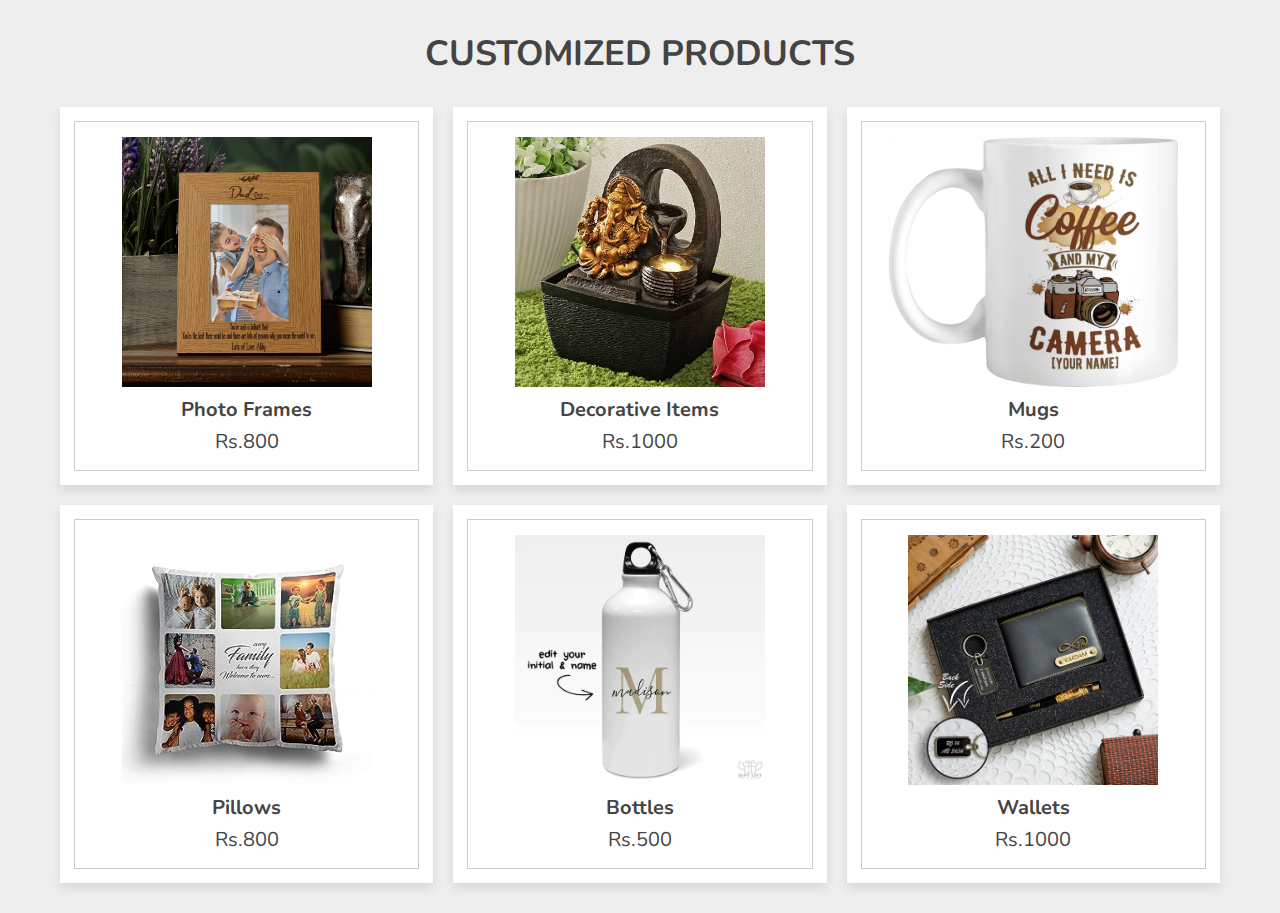
<file: category.html>
<!DOCTYPE html>
<html lang="en">
  <head>
    <meta charset="UTF-8" />
    <meta http-equiv="X-UA-Compatible" content="IE=edge" />
    <meta name="viewport" content="width=device-width, initial-scale=1.0" />

    <!-- font awesome cdn link  -->
    <link
      rel="stylesheet"
      href="https://cdnjs.cloudflare.com/ajax/libs/font-awesome/5.15.4/css/all.min.css"
    />

    <!-- custom css file link  -->
    <link rel="stylesheet" href="./category.css" />

    <!-- custom js file link  -->
    <script src="./category.js" defer></script>
  </head>
  <body>
    <div class="container">
      <h3 class="title">customized products</h3>

      <div class="products-container">
        <div class="product" data-name="p-1">
          <img
            src="./3d-background-with-valentines-day-sale/image-1.jpg"
            alt=""
          />
          <h3>photo frames</h3>
          <div class="price">Rs.800</div>
        </div>

        <div class="product" data-name="p-2">
          <img
            src="./3d-background-with-valentines-day-sale/image-2.avif"
            alt=""
          />
          <h3>Decorative items</h3>
          <div class="price">Rs.1000</div>
        </div>

        <div class="product" data-name="p-3">
          <img
            src="./3d-background-with-valentines-day-sale/mug-1.jpg"
            alt=""
          />
          <h3>mugs</h3>
          <div class="price">Rs.200</div>
        </div>

        <div class="product" data-name="p-4">
          <img
            src="./3d-background-with-valentines-day-sale/image-4.jpg"
            alt=""
          />
          <h3>Pillows</h3>
          <div class="price">Rs.800</div>
        </div>

        <div class="product" data-name="p-5">
          <img
            src="./3d-background-with-valentines-day-sale/image-5.webp"
            alt=""
          />
          <h3>Bottles</h3>
          <div class="price">Rs.500</div>
        </div>

        <div class="product" data-name="p-6">
          <img
            src="./3d-background-with-valentines-day-sale/imag-6.jpg"
            alt=""
          />
          <h3>Wallets</h3>
          <div class="price">Rs.1000</div>
        </div>
      </div>
    </div>

    <div class="products-preview">
      <div class="preview" data-target="p-1">
        <i class="fas fa-times"></i>
        <img src="3d-background-with-valentines-day-sale/image-1.jpg" alt="" />
        <h3>photo frames</h3>
        <div class="stars">
          <i class="fas fa-star"></i>
          <i class="fas fa-star"></i>
          <i class="fas fa-star"></i>
          <i class="fas fa-star"></i>
          <i class="fas fa-star-half-alt"></i>
          <span>( 250 )</span>
        </div>
        <p>
          These frames are typically tailored to a specific theme, style,
          occasion, or individual preferences. They are often used as decorative
          items or gifts and allow individuals to showcase their cherished
          memories in a unique and creative way.
        </p>
        <div class="price">Rs.800</div>
        <div class="buttons">
          <a href="#" class="buy">buy now</a>
          <a href="#" class="cart">add to cart</a>
        </div>
      </div>

      <div class="preview" data-target="p-2">
        <i class="fas fa-times"></i>
        <img
          src="./3d-background-with-valentines-day-sale/image-2.avif"
          alt=""
        />
        <h3>Decorative items</h3>
        <div class="stars">
          <i class="fas fa-star"></i>
          <i class="fas fa-star"></i>
          <i class="fas fa-star"></i>
          <i class="fas fa-star"></i>
          <i class="fas fa-star-half-alt"></i>
          <span>( 250 )</span>
        </div>
        <p>
          Customized decorative items are personalized and often handcrafted or
          designed pieces that are used to enhance the aesthetic appeal of
          interior spaces.
        </p>
        <div class="price">Rs.1000</div>
        <div class="buttons">
          <a href="#" class="buy">buy now</a>
          <a href="#" class="cart">add to cart</a>
        </div>
      </div>

      <div class="preview" data-target="p-3">
        <i class="fas fa-times"></i>
        <img
          src="./3d-background-with-valentines-day-sale/image-3.jpg"
          alt=""
        />
        <h3>mugs</h3>
        <div class="stars">
          <i class="fas fa-star"></i>
          <i class="fas fa-star"></i>
          <i class="fas fa-star"></i>
          <i class="fas fa-star"></i>
          <i class="fas fa-star-half-alt"></i>
          <span>( 250 )</span>
        </div>
        <p>
          Customized mugs are personalized drinking vessels that have been
          tailored to an individual's preferences, style, or a specific theme.
        </p>
        <div class="price">Rs.200</div>
        <div class="buttons">
          <a href="#" class="buy">buy now</a>
          <a href="#" class="cart">add to cart</a>
        </div>
      </div>

      <div class="preview" data-target="p-4">
        <i class="fas fa-times"></i>
        <img
          src="./3d-background-with-valentines-day-sale/image-4.jpg"
          alt=""
        />
        <h3>pillows</h3>
        <div class="stars">
          <i class="fas fa-star"></i>
          <i class="fas fa-star"></i>
          <i class="fas fa-star"></i>
          <i class="fas fa-star"></i>
          <i class="fas fa-star-half-alt"></i>
          <span>( 250 )</span>
        </div>
        <p>
          Customized pillows are personalized and often handcrafted or designed
          cushions that allow individuals to add a personal touch to their
          living spaces.
        </p>
        <div class="price">Rs.800</div>
        <div class="buttons">
          <a href="#" class="buy">buy now</a>
          <a href="#" class="cart">add to cart</a>
        </div>
      </div>

      <div class="preview" data-target="p-5">
        <i class="fas fa-times"></i>
        <img
          src="./3d-background-with-valentines-day-sale/image-5.webp"
          alt=""
        />
        <h3>Bottles</h3>
        <div class="stars">
          <i class="fas fa-star"></i>
          <i class="fas fa-star"></i>
          <i class="fas fa-star"></i>
          <i class="fas fa-star"></i>
          <i class="fas fa-star-half-alt"></i>
          <span>( 250 )</span>
        </div>
        <p>
          Customized bottles refer to personalized drink containers that are
          tailored to individual preferences, styles, or specific themes.
        </p>
        <div class="price">Rs.500</div>
        <div class="buttons">
          <a href="#" class="buy">buy now</a>
          <a href="#" class="cart">add to cart</a>
        </div>
      </div>

      <div class="preview" data-target="p-6">
        <i class="fas fa-times"></i>
        <img src="./3d-background-with-valentines-day-sale/imag-6.jpg" alt="" />
        <h3>Wallets</h3>
        <div class="stars">
          <i class="fas fa-star"></i>
          <i class="fas fa-star"></i>
          <i class="fas fa-star"></i>
          <i class="fas fa-star"></i>
          <i class="fas fa-star-half-alt"></i>
          <span>( 250 )</span>
        </div>
        <p>
          Customized wallets are personalized and often handcrafted or designed
          wallet accessories that are tailored to an individual's preferences,
          style, or specific needs.
        </p>
        <div class="price">Rs.1000</div>
        <div class="buttons">
          <a href="#" class="buy">buy now</a>
          <a href="#" class="cart">add to cart</a>
        </div>
      </div>
    </div>
  </body>
</html>
</file>
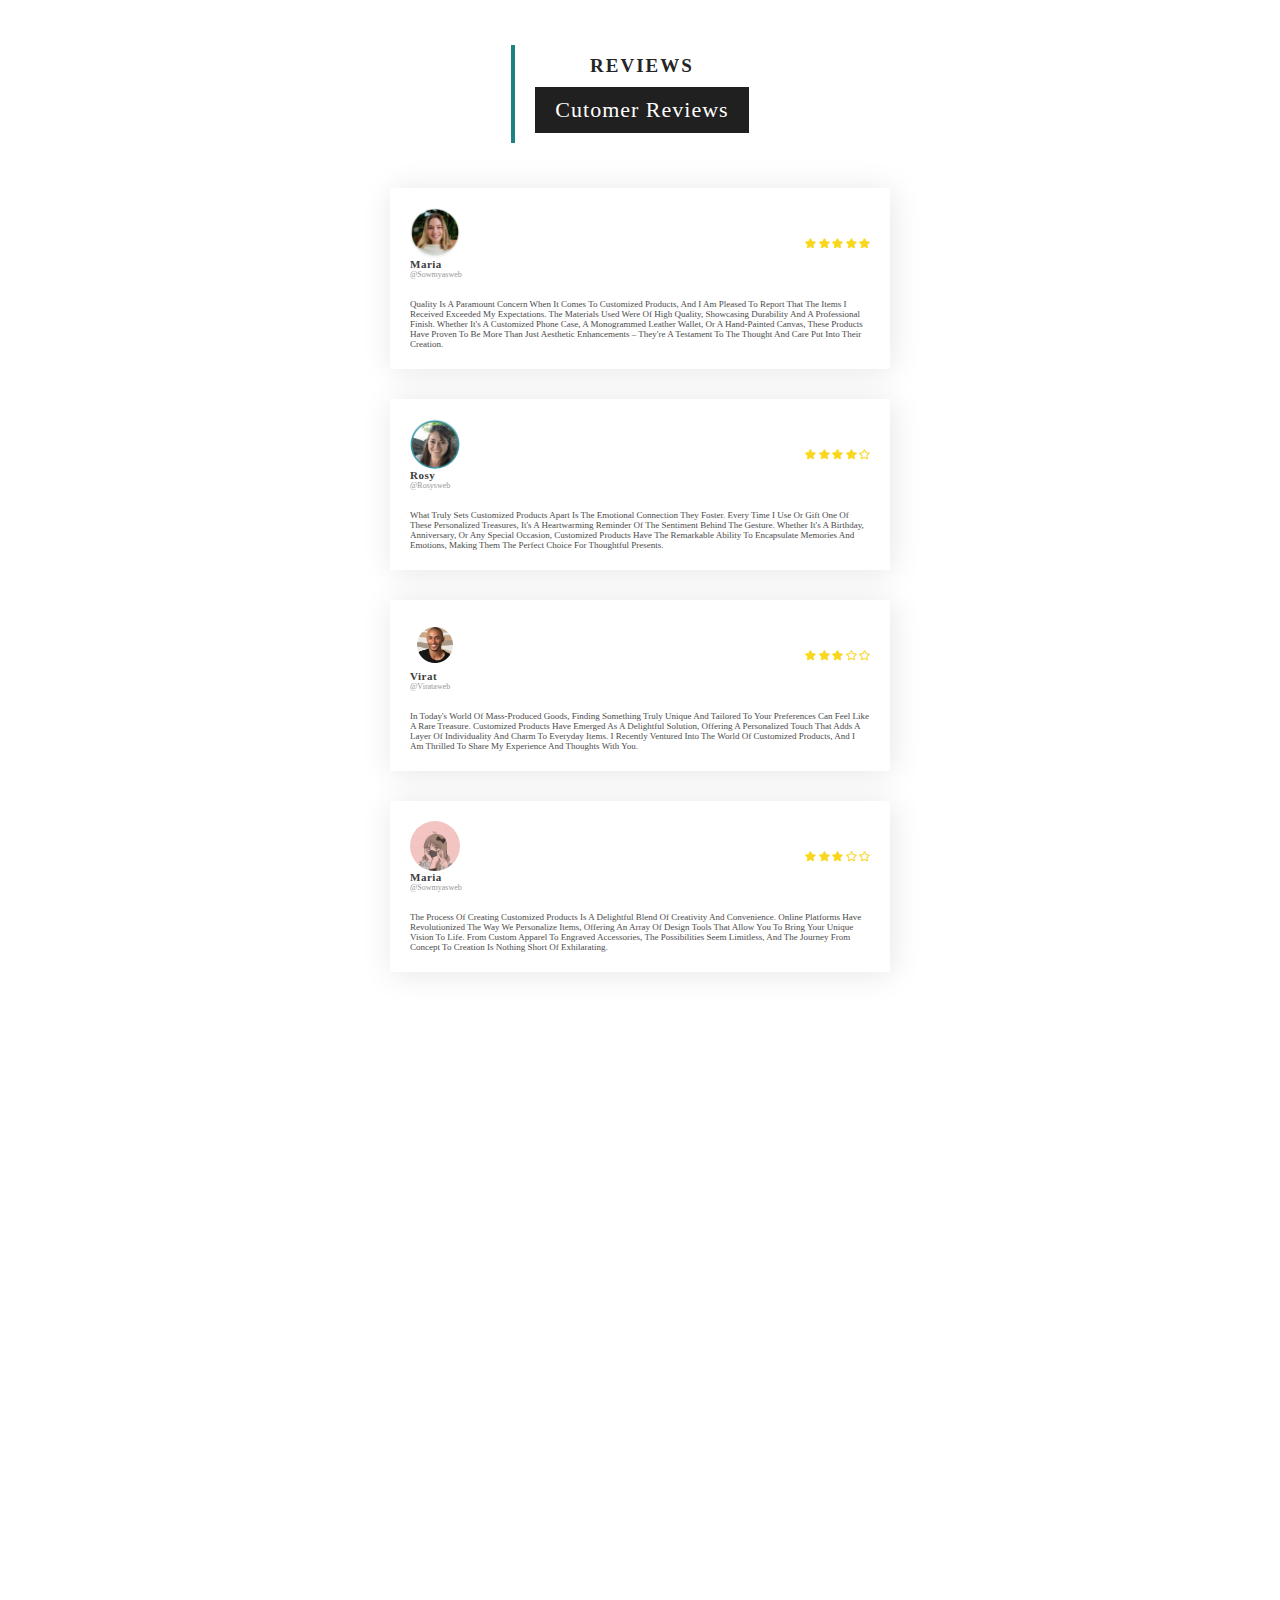
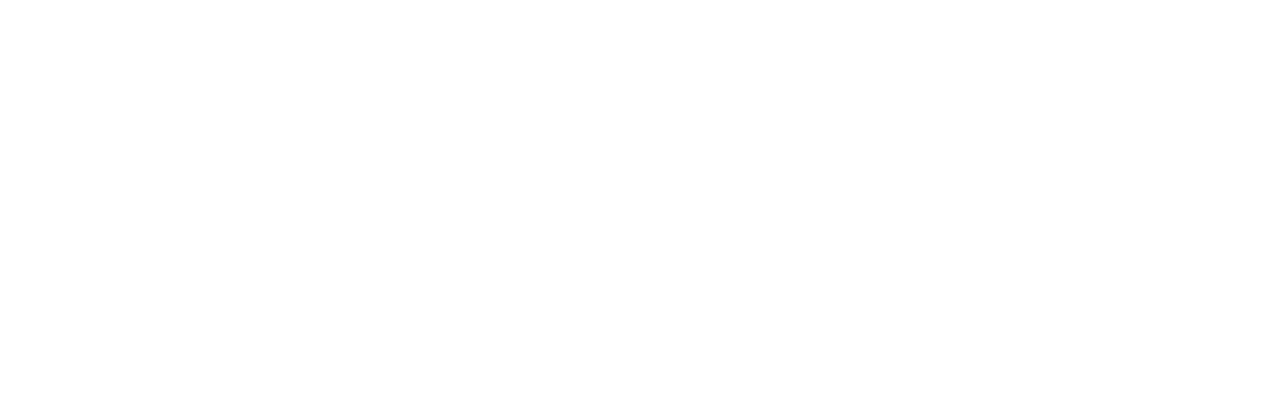
<file: review.html>
<!DOCTYPE html>
<html lang="en">

<head>
  <meta charset="UTF-8">
  <meta name="viewport" content="width=device-width, initial-scale=1.0">
  <title>REVIEW</title>
  <!---css styles-->
  <link rel="stylesheet" href="./cssstyles.css">
  <link rel="shortcut icon" href="./images review-1.jpeg" />
  <link rel="preconnect" href="https://fonts.googleapis.com">
  <link rel="preconnect" href="https://fonts.gstatic.com">
  <link
    href="https://fonts.googleapis.com/css2?family=Lato:ital,wght@0,400;1,300;1,400;1,700&family=Mukta:wght@400;500&family=Open+Sans:ital,wght@1,400;1,500&family=Playfair+Display&display=swap"
    rel="stylesheet">
  <link rel="stylesheet" href="https://cdnjs.cloudflare.com/ajax/libs/font-awesome/5.15.3/css/all.min.css">
</head>

<body>
  <section id="review">
    <div class="heading">
      <span><b>REVIEWS</b></span>
      <h1>cutomer reviews</h1>
    </div>
    <!--box container-->
    <div class="review-box-container">
      <div class="review-box">

        <div class="box-top">
          <div class="profile">
            <div class="profile-img">
              <img src="./3d-background-with-valentines-day-sale/profile-1.png" />
            </div>
            <div class="name-user">
              <strong>Maria</strong>
              <span>@sowmyasweb</span>
            </div>
          </div>
          <!--reviews-->
          <div class="reviews">
            <i class="fas fa-star"></i>
            <i class="fas fa-star"></i>
            <i class="fas fa-star"></i>
            <i class="fas fa-star"></i>
            <i class="fas fa-star"></i>
          </div>

        </div>
        <!--comments-->
        <div class="client-comment">
          <p>Quality is a paramount concern when it comes to customized products, and I am pleased to report that the
            items I received exceeded my expectations.
            The materials used were of high quality, showcasing durability and a professional finish.
            Whether it's a customized phone case, a monogrammed leather wallet, or a hand-painted canvas, these products
            have proven to be more than just aesthetic enhancements – they're a testament to the thought and care put
            into their creation.
          </p>
        </div>
      </div>
    </div>
    <div class="review-box-container">
      <div class="review-box">

        <div class="box-top">
          <div class="profile">
            <div class="profile-img">
              <img src="./3d-background-with-valentines-day-sale/profile-2.png" />
            </div>
            <div class="name-user">
              <strong>rosy</strong>
              <span>@rosysweb</span>
            </div>
          </div>
          <!--reviews-->
          <div class="reviews">
            <i class="fas fa-star"></i>
            <i class="fas fa-star"></i>
            <i class="fas fa-star"></i>
            <i class="fas fa-star"></i>
            <i class="far fa-star"></i>
          </div>

        </div>
        <!--comments-->
        <div class="client-comment">
          <p>What truly sets customized products apart is the emotional connection they foster.
            Every time I use or gift one of these personalized treasures, it's a heartwarming reminder of the sentiment
            behind the gesture.
            Whether it's a birthday, anniversary, or any special occasion, customized products have the remarkable
            ability to encapsulate memories and emotions,
            making them the perfect choice for thoughtful presents.
          </p>
        </div>
      </div>
    </div>
    <div class="review-box-container">
      <div class="review-box">
        <div class="box-top">
          <div class="profile">
            <div class="profile-img">
              <img src="./3d-background-with-valentines-day-sale/profile-3.webp" />
            </div>
            <div class="name-user">
              <strong>Virat</strong>
              <span>@Virataweb</span>
            </div>
          </div>
          <!--reviews-->
          <div class="reviews">
            <i class="fas fa-star"></i>
            <i class="fas fa-star"></i>
            <i class="fas fa-star"></i>
            <i class="far fa-star"></i>
            <i class="far fa-star"></i>
          </div>

        </div>
        <!--comments-->
        <div class="client-comment">
          <p>In today's world of mass-produced goods, finding something truly unique and tailored to your preferences
            can feel like a rare treasure.
            Customized products have emerged as a delightful solution, offering a personalized touch that adds a layer
            of individuality and charm to everyday items.
            I recently ventured into the world of customized products, and I am thrilled to share my experience and
            thoughts with you.
          </p>
        </div>
      </div>
    </div>
    <div class="review-box-container">
      <div class="review-box">

        <div class="box-top">
          <div class="profile">
            <div class="profile-img">
              <img src="./3d-background-with-valentines-day-sale/profile-4.jpeg" />
            </div>
            <div class="name-user">
              <strong>Maria</strong>
              <span>@sowmyasweb</span>
            </div>
          </div>
          <!--reviews-->
          <div class="reviews">
            <i class="fas fa-star"></i>
            <i class="fas fa-star"></i>
            <i class="fas fa-star"></i>
            <i class="far fa-star"></i>
            <i class="far fa-star"></i>
          </div>

        </div>
        <!--comments-->
        <div class="client-comment">
          <p>The process of creating customized products is a delightful blend of creativity and convenience.
            Online platforms have revolutionized the way we personalize items, offering an array of design tools that
            allow you to bring your unique vision to life.
            From custom apparel to engraved accessories, the possibilities seem limitless, and the journey from concept
            to creation is nothing short of exhilarating.
          </p>
        </div>
      </div>
    </div>

  </section>

</body>

</html>
</file>
<file: category.css>
@import url('https://fonts.googleapis.com/css2?family=Nunito:wght@200;300;400;500;600&display=swap');

*{
   font-family: 'Nunito', sans-serif;
   margin:0; padding:0;
   box-sizing: border-box;
   outline: none; border:none;
   text-decoration: none;
   transition: all .2s linear;
   text-transform: capitalize;
}

html{
   font-size: 62.5%;
   overflow-x: hidden;
}

body{
   background: #eee;
}

.container{
   max-width: 1200px;
   margin:0 auto;
   padding:3rem 2rem;
}

.container .title{
   font-size: 3.5rem;
   color:#444;
   margin-bottom: 3rem;
   text-transform: uppercase;
   text-align: center;
}

.container .products-container{
   display: grid;
   grid-template-columns: repeat(auto-fit, minmax(30rem, 1fr));
   gap:2rem;
}

.container .products-container .product{
   text-align: center;
   padding:3rem 2rem;
   background: #fff;
   box-shadow: 0 .5rem 1rem rgba(0,0,0,.1);
   outline: .1rem solid #ccc;
   outline-offset: -1.5rem;
   cursor: pointer;
}

.container .products-container .product:hover{
   outline: .2rem solid #222;
   outline-offset: 0;
}

.container .products-container .product img{
   height: 25rem;
}

.container .products-container .product:hover img{
   transform: scale(.9);
}

.container .products-container .product h3{
   padding:.5rem 0;
   font-size: 2rem;
   color:#444;
}

.container .products-container .product:hover h3{
   color:pink;
}

.container .products-container .product .price{
   font-size: 2rem;
   color:#444;
}

.products-preview{
   position: fixed;
   top:0; left:0;
   min-height: 100vh;
   width: 100%;
   background: rgba(0,0,0,.8);
   display: none;
   align-items: center;
   justify-content: center;
}

.products-preview .preview{
   display: none;
   padding:2rem;
   text-align: center;
   background: #fff;
   position: relative;
   margin:2rem;
   width: 40rem;
}

.products-preview .preview.active{
   display: inline-block;
}

.products-preview .preview img{
   height: 30rem;
}

.products-preview .preview .fa-times{
   position: absolute;
   top:1rem; right:1.5rem;
   cursor: pointer;
   color:#444;
   font-size: 4rem;
}

.products-preview .preview .fa-times:hover{
   transform: rotate(90deg);
}

.products-preview .preview h3{
   color:#444;
   padding:.5rem 0;
   font-size: 2.5rem;
}

.products-preview .preview .stars{
   padding:1rem 0;
   font-size: 1.7rem;
}

.products-preview .preview .stars i{
   color:yellow;
}

.products-preview .preview .stars span{
   color:#999;
}

.products-preview .preview p{
   line-height: 1.5;
   padding:1rem 0;
   font-size: 1.6rem;
   color:#777;
}

.products-preview .preview .price{
   padding:1rem 0;
   font-size: 2.5rem;
   color:#111;
}

.products-preview .preview .buttons{
   display: flex;
   gap:1.5rem;
   flex-wrap: wrap;
   margin-top: 1rem;
}

.products-preview .preview .buttons a{
   flex:1 1 16rem;
   padding:1rem;
   font-size: 1.8rem;
   color:#444;
   border:.1rem solid #444;
}

.products-preview .preview .buttons a.cart{
   background: #1a0000;
   color:#1f0000;
}

.products-preview .preview .buttons a.cart:hover{
   background: #111;
}

.products-preview .preview .buttons a.buy:hover{
   background: #1a0000;
   color:#1f0000;
}


@media (max-width:991px){

   html{
      font-size: 55%;
   }

}

@media (max-width:768px){

   .products-preview .preview img{
      height: 25rem;
   }

}

@media (max-width:450px){

   html{
      font-size: 50%;
   }

}
</file>
<file: cssstyles.css>
@import url("https://fonts.googleapis.com/css2?family=Lato:ital,wght@0,400;1,400;1,700&family=Open+Sans:ital,wght@1,400;1,500&family=Playfair+Display&display=swap");

:root {
  --blue: #1c8282;
}

* {
  font-family: "Lato", sans-serif;
  font-family: "Open Sans", sans-serif;
  font-family: "Playfair Display", serif;
  margin: 0;
  padding: 0;
  box-sizing: border-box;
  text-transform: capitalize;
  outline: none;
  border: none;
  text-decoration: none;
  transition: all.2s linear;
}

*::selection {
  background: var(--blue);
  color: #1a1515;
}

html {
  font-size: 62.5%;
  overflow-x: hidden;
  scroll-behavior: smooth;
  scroll-padding-top: 7rem;
}

.home-slider img {
  filter: brightness(
    50%
  ); /* Adjust the percentage to your desired brightness level */
}

section {
  padding: 1.5rem 9%;
}
.heading {
  font-size: 3rem;
  color: #1e1010;
  padding-left: 1rem;
  border-left: 0.4rem solid var(--blue);
  margin-top: 1rem;
  margin-bottom: 3rem;
}
.btn {
  display: inline-block;
  margin-top: 1rem;
  padding: 0.8rem 3rem;
  background: var(--green);
  color: #e7e0e0;
  font-size: 1.7rem;
  cursor: pointer;
}

.swiper-container {
  overflow-x: hidden;
}

.btn:hover {
  background: #333;
}

.header-1,
.header-2,
.header-3 {
  display: flex;
  align-items: center;
  justify-content: space-between;
  padding: 2rem 9%;
  background: var(--blue);
}

.header-1 {
  border-bottom: 0.1rem solid rgba(255, 255, 255, 0.2);
}

.header-3 {
  background: #fff;
  box-shadow: 0 0.5rem 1 rem rgb(0, 0, 0.1);
  position: relative;
  z-index: 10000;
}

.header-1 span {
  font-weight: lighter;
  color: hsl(0, 29%, 95%);
  font-size: 1.7rem;
}

.header-1 a {
  padding: 0 0.7rem;
  color: #fff;
  font-size: 2rem;
}

.header-1 a:hover {
  color: aqua;
}

.header-2 .logo {
  font-weight: bolder;
  font-size: 3rem;
  color: #131111;
}

.header-2 .logo i {
  color: rgb(255, 0, 0);
}

.header-2 .search-bar-container {
  display: flex;
  align-items: center;
  width: 50rem;
  padding: 1.5rem;
  background: rgb(255, 255, 255, 0.2);
  border-radius: 0.5rem;
}

.header-2 .search-bar-container #search-bar {
  width: 100%;
  text-transform: none;
  color: #fff;
  font-size: 1.7rem;
}

.header-2 .search-bar-container #search-bar::placeholder {
  text-transform: capitalize;
  color: #ddd;
}

.header-2 .search-bar-container label {
  color: #fff;
  cursor: pointer;
  font-size: 2rem;
  padding: 0 0.5rem;
}

.header-2 .search-bar-container label:hover {
  color: cornflowerblue;
}

.header-3 .navbar a {
  color: #0f0c0c;
  font-size: 2rem;
  margin-right: 2rem;
}

.header-3 .icons a {
  color: #0e0808;
  font-size: 2.5rem;
  margin-left: 2rem;
}

.header-3 a:hover {
  color: var(--blue);
}

#menu-bar {
  font-size: 3rem;
  color: #666;
  border: 0.1rem solid #666;
  border-radius: 0.5rem;
  padding: 0.5rem 1.5rem;
  cursor: pointer;
  display: none;
}

.header-3.active {
  position: fixed;
  top: 0;
  left: 0;
  right: 0;
}

.home {
  padding-top: 0px;
  width: 100%;
}

.home .home-slider {
  box-shadow: 0 0.5rem 1 rgba(0, 0, 0, 0.1);
  border: 0.1rem solid rgba(0, 0, 0, 0.3);
  border-top: 0;
}

.home .home-slider .box {
  background-size: cover !important;
  background-position: center !important;
  min-height: 55rem;
  position: relative;
}

.home .home-slider .box .content {
  position: absolute;
  top: 50%;
  left: 5%;
  transform: translateY(-50%);
  max-width: 50rem;
}

.home .home-slider .box .content span {
  font-size: 3rem;
  /* color: #f70b0b; */
}
.home .home-slider .box .content h3 {
  font-size: 6rem;
  /* color: hsl(58, 98%, 51%); */
  padding: 0.5rem 0;
}

.banner-container {
  display: flex;
  flex-wrap: wrap;
  gap: 1.5rem;
}

.banner-container .banner {
  flex: 1 1 40rem;
  height: 25rem;
  border: 0.1rem solid rgba(0, 0, 0, 0.3);
  box-shadow: 0 0.5rem 1rem rgba(0, 0, 0, 0.1);
  overflow: hidden;
  position: relative;
}

.banner-container .banner .content {
  position: absolute;
  top: 50%;
  left: 4%;
  transform: translateY(-50%);
}

.banner-container .banner img {
  height: 100%;
  width: 100%;
  object-fit: cover;
}

.banner-container .banner .content span {
  color: #666;
  font-size: 1.7rem;
}

.banner-container .banner .content h3 {
  color: #333;
  font-size: 3rem;
}

.banner-container .banner:hover img {
  transform: scale(1.2);
}

.category .box-container {
  display: flex;
  flex-wrap: wrap;
  gap: 1.5rem;
}

.category .box-container .box {
  position: relative;
  flex: 1 1 23rem;
  height: 35rem;
  overflow: hidden;
  border: 0.1rem solid rgba(0, 0, 0, 0.3);
  box-shadow: 0 0.5rem 1rem rgba(0, 0, 0, 0.1);
}

.category .box-container .box img {
  height: 100%;
  width: 100%;
  object-fit: cover;
}

.category .box-container .box .content {
  position: absolute;
  bottom: -5.5rem;
  background: #fff;
  border-top: 0.1rem solid rgba(0, 0, 0, 0.3);
  text-align: center;
  padding: 0.5rem 0;
  width: 100%;
}

.category .box-container .box:hover .content {
  bottom: 0;
}

.category .box-container .box .content h3 {
  color: #333;
  font-size: 2.5rem;
  padding: 0.5rem 0;
}

.category .box-container .box .content .btn {
  margin-bottom: 1.3rem;
}

.product .box-container {
  display: flex;
  flex-wrap: wrap;
  gap: 2rem;
}

.product .box-container .box {
  flex: 1 1 30rem;
  border: 1rem solid rgba(0, 0, 0, 0.3);
  box-shadow: 0 0.5rem 1rem rgba(0, 0, 0, 0.1);
  text-align: center;
  position: relative;
  overflow: hidden;
}

.product .box-container .box img {
  height: 30rem;
  width: 100%;
  border-bottom: 1rem solid rgba(0, 0, 0, 0.3);
  object-fit: cover;
}
.product .box-container .box .discount {
  position: absolute;
  top: 1rem;
  left: 1rem;
  background: rgba(0, 255, 0, 0.1);
  color: var(--pink);
  font-size: 2rem;
  padding: 0.5rem 1rem;
}
.product .box-container .box .icons {
  position: absolute;
  top: 1rem;
  right: -8rem;
  display: flex;
  flex-flow: column;
  background: #fff;
  border-radius: 5rem;
  padding: 0.5rem;
  box-shadow: 0 0.5rem 1rem rgba(0, 0, 0, 0.1);
}

.product .box-container .box:hover .icons {
  right: 1rem;
}

.product .box-container .box .icons a {
  height: 4rem;
  width: 4rem;
  line-height: 4rem;
  font-size: 1.5rem;
  color: #333;
  border-radius: 5rem;
  margin: 0.1rem;
}

.product .box-container .box .icons a:hover {
  color: #fff;
  background: var(--pink);
}

.product .box-container .box h3 {
  color: #333;
  font-size: 2.5rem;
  padding: 1rem 0;
}

.product .box-container .box .stars i {
  color: gold;
  font-size: 2rem;
}

.product .box-container .box .quantity {
  padding: 1rem 0;
}

.product .box-container .box .quantity span {
  font-size: 2rem;
}

.product .box-container .box .quantity input {
  font-size: 2rem;
  padding: 0.5rem;
  text-align: center;
  background: rgba(0, 0, 0, 0.1);
}

.product .box-container .box .price {
  font-weight: bolder;
  color: var(--black);
  font-size: 2rem;
}

.product .box-container .box .price span {
  text-decoration: line-through;
  color: #999;
  font-size: 1.5rem;
}

.product .box-container .box .btn {
  display: block;
  margin: 2rem;
}
.icons-container {
  display: flex;
  flex-wrap: wrap;
  gap: 2rem;
}

.icons-container .icon {
  padding: 2rem 0;
  display: flex;
  align-items: center;
  flex: 1 1 25rem;
}

.icons-container .icon .content {
  padding-left: 2rem;
}

.icons-container .icon .content h3 {
  font-size: 2rem;
  color: var(--black);
}
.icons-container .icon .content p {
  font-size: 1.5rem;
  color: #666;
}
.deal .row {
  display: flex;
  flex-wrap: wrap;
  gap: 1.5rem;
  align-items: center;
}
.deal .row .image {
  flex: 1 1 40rem;
}
.deal .row .image img {
  width: 100%;
}
.deal .row .content {
  flex: 1 1 40rem;
}
.deal .row .content .title {
  font-size: 3.5rem;
  color: #333;
}
.deal .row .content p {
  font-size: 1.5rem;
  color: #666;
  padding: 1rem 0;
}
.deal .row .content .count-down {
  display: flex;
  padding: 1rem 0;
  gap: 1.5rem;
}
.deal .row .content .count-down .box {
  width: 9rem;
  text-align: center;
  border: 0.1rem solid rgba(0, 0, 0, 0.3);
}

.deal .row .content .count-down .box h3 {
  font-size: 5rem;
  color: #333;
}

.deal .row .content .count-down .box span {
  font-size: 1.7rem;
  color: #fff;
  display: block;
  background: #666;
  padding: 0.5rem;
}

.contact .row {
  display: flex;
  flex-wrap: wrap;
  border: 0.1rem solid rgba(0, 0, 0, 0.3);
}

.contact .row .map {
  width: 100%;
  flex: 1 1 40rem;
}
.contact .row form {
  padding: 2rem;
  flex: 1 1 40rem;
}

.contact .row form .inputBox {
  position: relative;
}
.contact .row form .inputBox input,
.contact .row form .inputBox textarea {
  width: 100%;
  border-bottom: 0.1rem solid rgba(0, 0, 0, 0.3);
  padding: 1rem 0;
  margin: 1.5rem 0;
  font-size: 1.7rem;
  text-transform: none;
  color: #333;
}
.contact .row form .inputBox textarea {
  resize: none;
  height: 15rem;
}
.contact .row form .inputBox input:focus,
.contact .row form .inputBox textarea:focus {
  border-color: var(--pink);
}
.contact .row form .inputBox label {
  position: absolute;
  top: 2.3rem;
  left: 0;
  font-size: 1.7rem;
}

.contact .row form .inputBox input:focus ~ label,
.contact .row form .inputBox textarea:focus ~ label,
.contact .row form .inputBox input:valid ~ label,
.contact .row form .inputBox textarea:valid ~ label {
  top: -0.1rem;
  font-size: 1.5rem;
  color: #120b0b;
}
.footer .box-container {
  display: flex;
  flex-wrap: wrap;
  gap: 1.5rem;
}
.footer .box-container .box {
  flex: 1 1 25rem;
}
.footer .box-container .box h3 {
  color: #120b0b;
  font-size: 2.5rem;
  padding: 1rem 0;
}
.footer .box-container .box p {
  color: #120b0b;
  font-size: 1.5rem;
  padding: 1rem 0;
}
.footer .box-container .box a {
  display: block;
  color: #666;
  font-size: 1.5rem;
  padding: 1rem 0;
}

.footer .box-container .box a:hover {
  text-decoration: underline;
  color: var(--black);
}
.footer .credit {
  font-size: 2rem;
  padding: 2rem 1rem;
  margin-top: 2rem;
  border-top: 0.1rem solid rgba(0, 0, 0, 0.1);
  text-align: center;
  font-weight: normal;
}
.footer .credit span {
  color: var(--pink);
}
.scroll-top {
  position: fixed;
  bottom: 7.5rem;
  right: 2rem;
  z-index: 1000;
  font-size: 3.5rem;
  background: rgba(252, 3, 144, 0.1);
  color: var(--pink);
  border-radius: 0.5rem;
  border: 0.1rem solid rgba(0, 0, 0, 0.1);
  padding: 0.5rem 1.5rem;
  display: none;
}
.scroll-top:hover {
  background: var(--blackk);
  color: #fff;
}

body {
  height: 200rem;
}

@media (max-width: 1200px) {
  html {
    font-size: 55%;
  }
}

@media (max-width: 991px) {
  .header-1,
  .header-2,
  .header-3 {
    padding: 2rem;
  }

  section {
    padding: 1.5rem;
  }

  .heading {
    font-size: 3rem;
    color: #444;
    padding-left: 1rem;
    border-left: 0.4rem solid var(--pink);
    margin-top: 1rem;
    margin-bottom: 3rem;
  }
}

@media (max-width: 768px) {
  #menu-bar {
    display: initial;
  }

  .header-3 .navbar {
    position: absolute;
    top: 100%;
    left: 0;
    right: 0;
    background: #ddd;
    padding: 1rem 2rem;
    border-top: 0.1rem solid rgba(0, 0, 0, 0.3);
    clip-path: polygon(0 0, 100% 0, 100% 0, 0 0);
  }

  .header-3 .navbar.active {
    clip-path: polygon(0 0, 100% 0, 100% 100%, 0% 100%);
  }

  .header-3 .navbar a {
    display: block;
    margin: 1.5rem 0;
    border-top: 0.1rem solid rgba(0, 0, 0, 0.3);
    background: #fff;
    text-align: center;
  }

  .header-2 {
    flex-flow: column;
  }

  .header-2 .search-bar-container {
    width: 100%;
    margin-top: 2rem;
  }

  .home .home-slider .box {
    background-color: right !important;
    z-index: 0;
  }

  .home .home-slider .box::before {
    content: "";
    position: absolute;
    top: 0;
    left: 0;
    height: 100%;
    width: 100%;
    z-index: -1;
    background: rgba(255, 255, 255, 0.7);
  }

  .home .home-slider .box .content h3 {
    font-size: 4rem;
  }
}
@media (max-width: 450px) {
  html {
    font-size: 50%;
  }
  .header-1 {
    display: none;
  }
  .deal .row .content .count-down .box {
    width: 7rem;
  }

  .deal .row .content .count-down .box h3 {
    font-size: 3rem;
    padding: 0.5rem 0;
  }
  .deal .row .content .count-down .box span {
    font-size: 1.5rem;
  }
}

/*review section styles
*/
* {
  margin: 0px;
  padding: 0px;
  font-family: poppins;
  box-sizing: border-box;
}
a {
  text-decoration: none;
}
#review {
  display: flex;
  justify-content: center;
  align-items: center;
  flex-direction: column;
  width: 100%;
}
.heading {
  letter-spacing: 1px;
  margin: 30px 0px;
  padding: 10px 20px;
  display: flex;
  flex-direction: column;
  justify-content: center;
  align-items: center;
}
.heading h1 {
  font-size: 2.2rem;
  font-weight: 500;
  background-color: #202020;
  color: #ffffff;
  padding: 10px 20px;
}
.heading span {
  font-size: 1.9rem;
  color: #252525;
  margin-bottom: 10px;
  letter-spacing: 2px;
  text-transform: uppercase;
}
.review-box-container {
  display: flex;
  justify-content: center;
  align-items: center;
  flex-wrap: wrap;
  width: 100%;
}
.review-box {
  width: 500px;
  box-shadow: 2px 2px 30px rgba(0, 0, 0, 0.1);
  background-color: #ffffff;
  padding: 20px;
  margin: 15px;
  cursor: pointer;
}
.profile-img {
  width: 50px;
  height: 50px;
  border-radius: 50%;
  overflow: hidden;
  margin-right: 10px;
}
.profile-img img {
  width: 100%;
  height: 100%;
  object-fit: cover;
  object-position: center;
}
.name-user {
  display: flex;
  flex-direction: column;
}
.name-user strong {
  color: #3d3d3d;
  font-size: 1.1rem;
  letter-spacing: 0.5px;
}
.name-user span {
  color: #979797;
  font-size: 0.8rem;
}
.reviews {
  color: #f9d71c;
}
.box-top {
  display: flex;
  justify-content: space-between;
  align-items: center;
  margin-bottom: 20px;
}
.client-comment p {
  font-size: 0.9rem;
  color: #4b4b4b;
}
.review-box:hover {
  transform: translateY(-10px);
  transition: all ease 0.3s;
}
@media (max-width: 1060px) {
  .review-box {
    width: 45%;
    padding: 10px;
  }
}
@media (max-width: 790px) {
  .review-box {
    width: 100%;
  }
  .heading h1 {
    font-size: 1.4rem;
  }
}
@media (max-width: 340px) {
  .box-top {
    flex-wrap: wrap;
    margin-bottom: 10px;
  }
  .reviews {
    margin-top: 10px;
  }
}
::selection {
  color: #ffffff;
  background-color: #252525;
}
</file>
